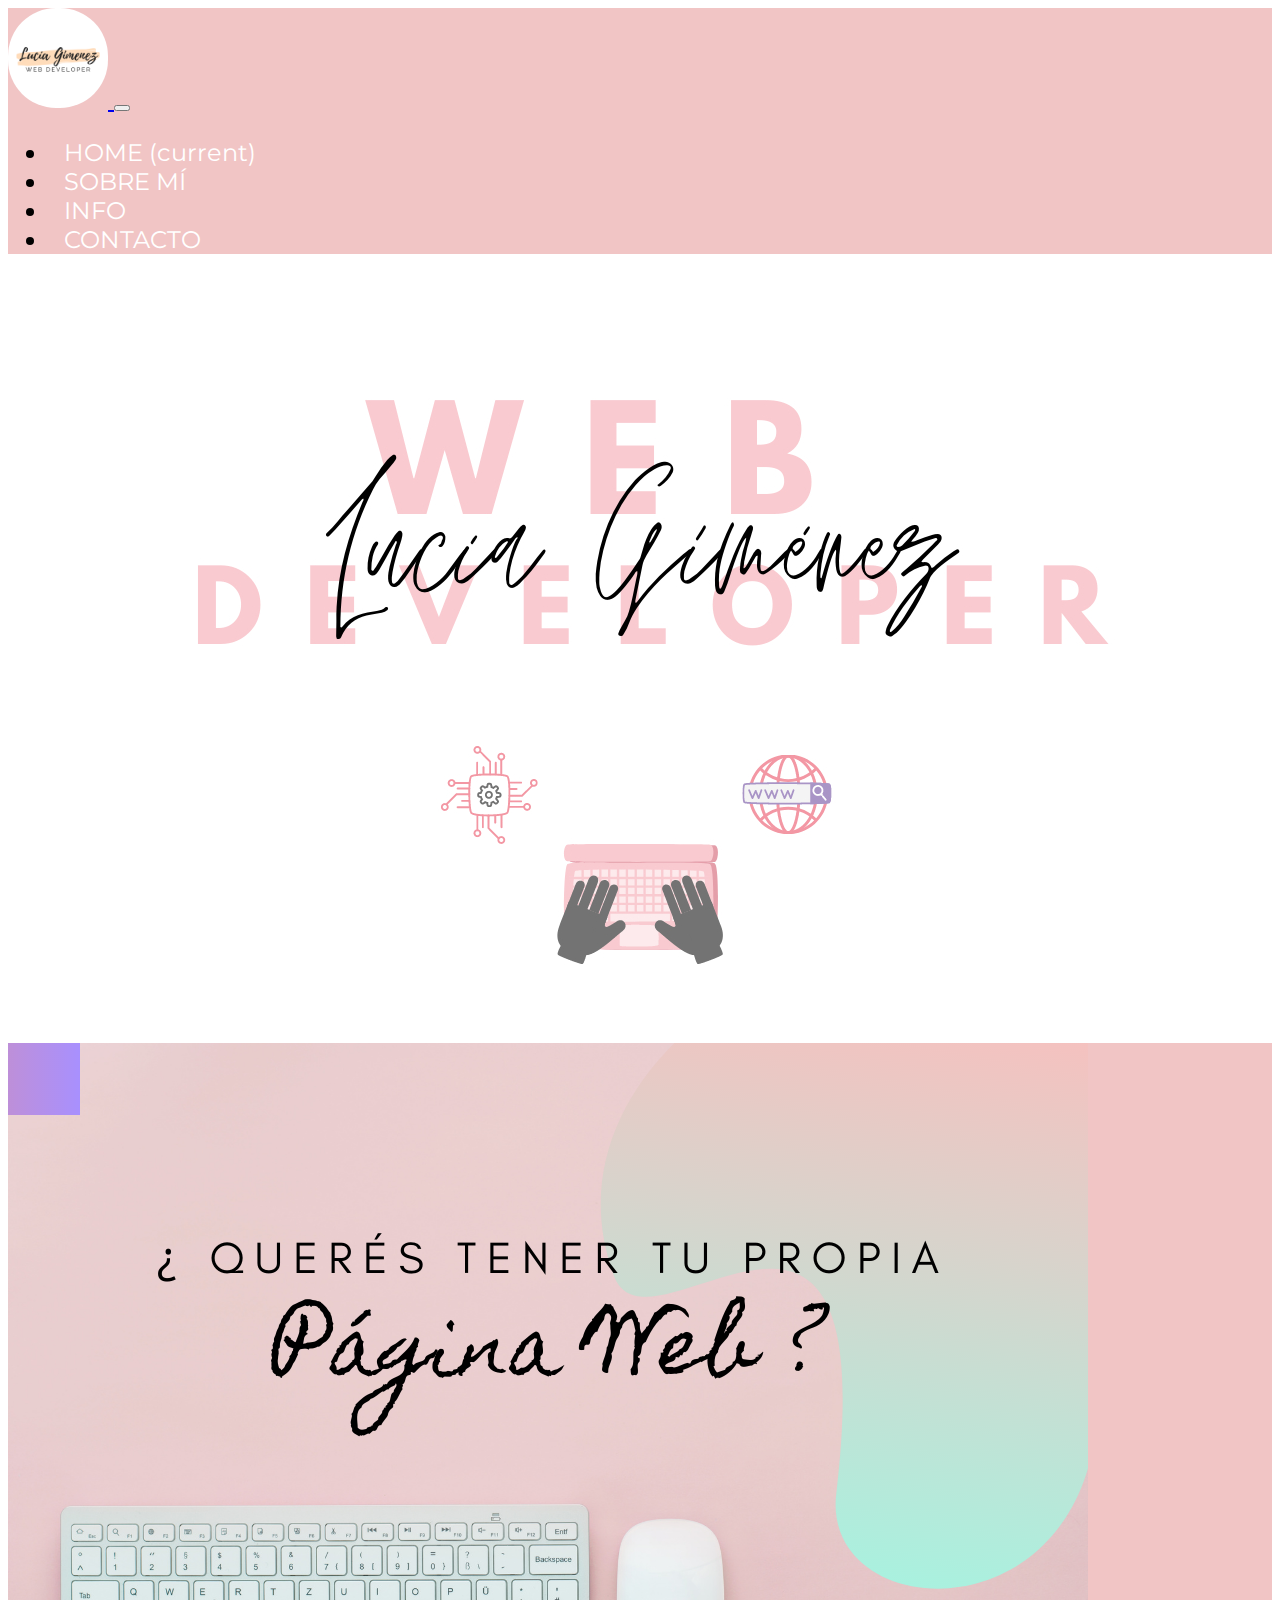
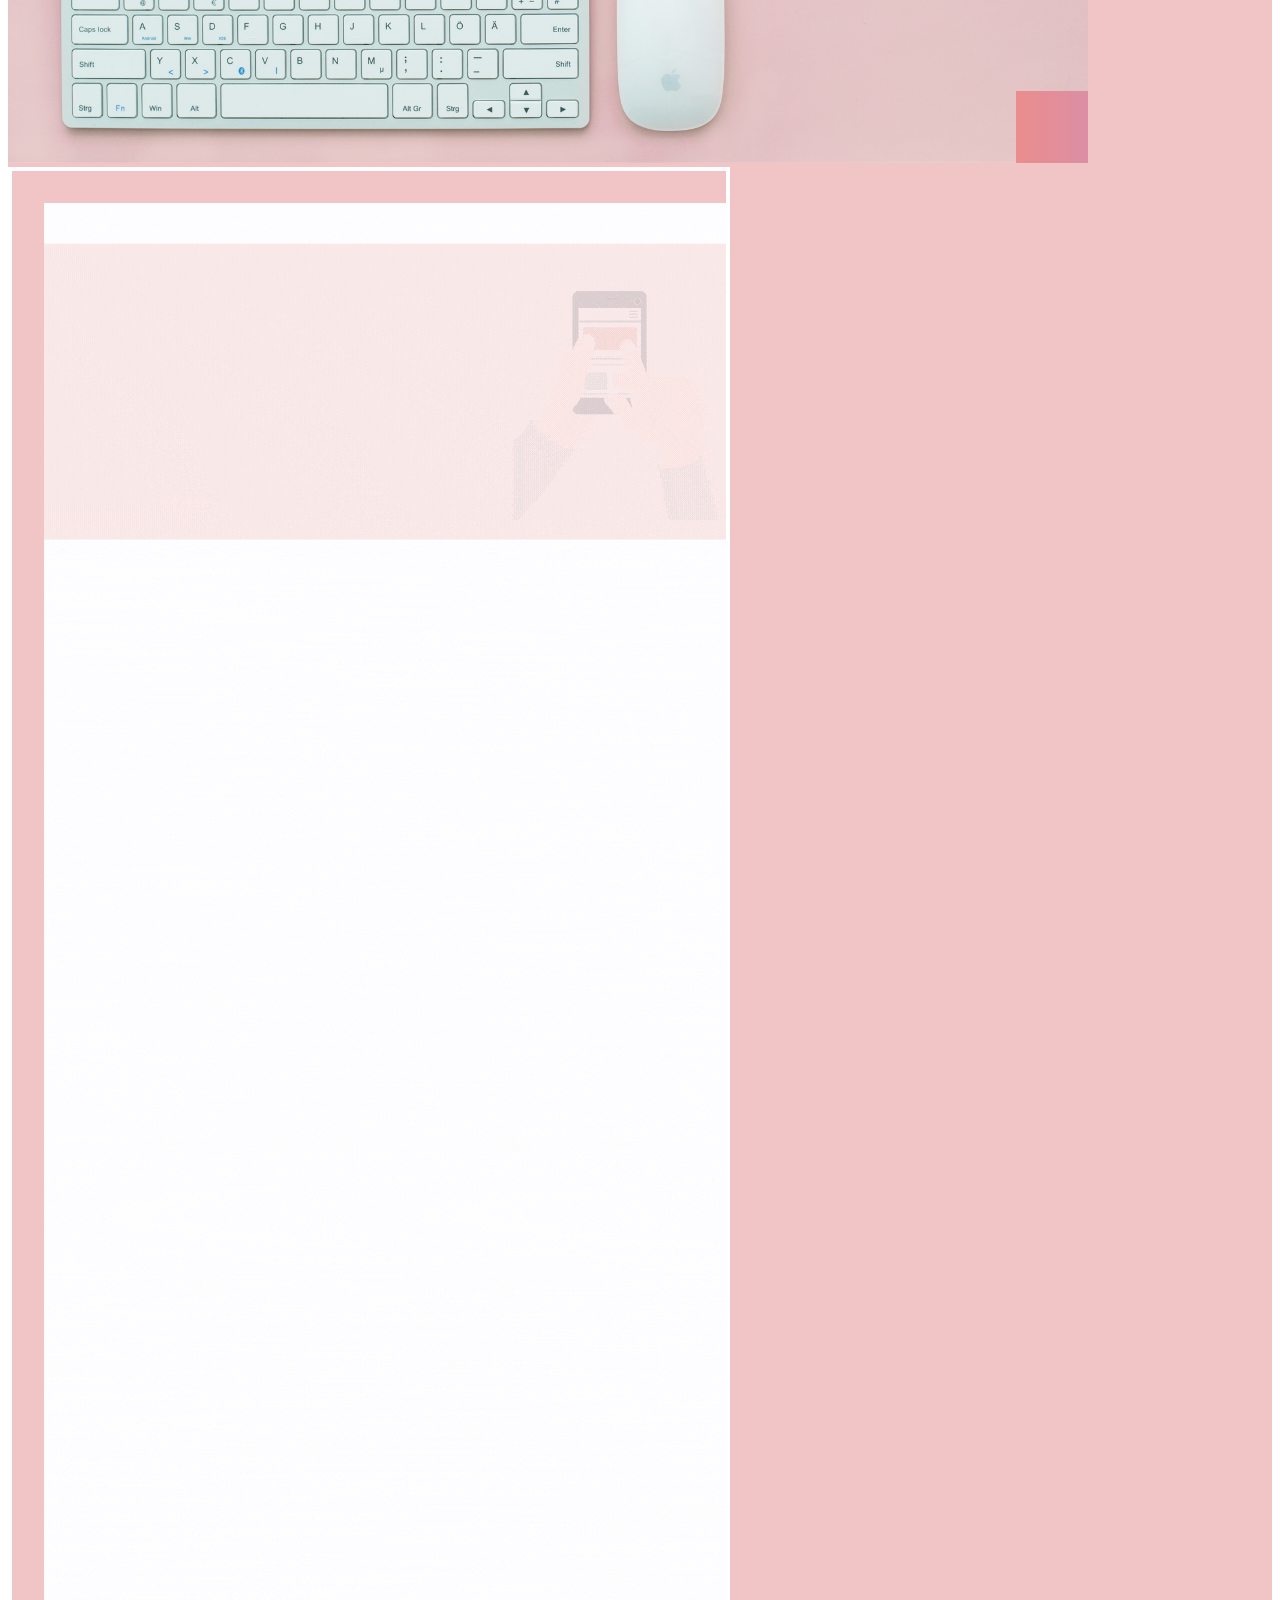
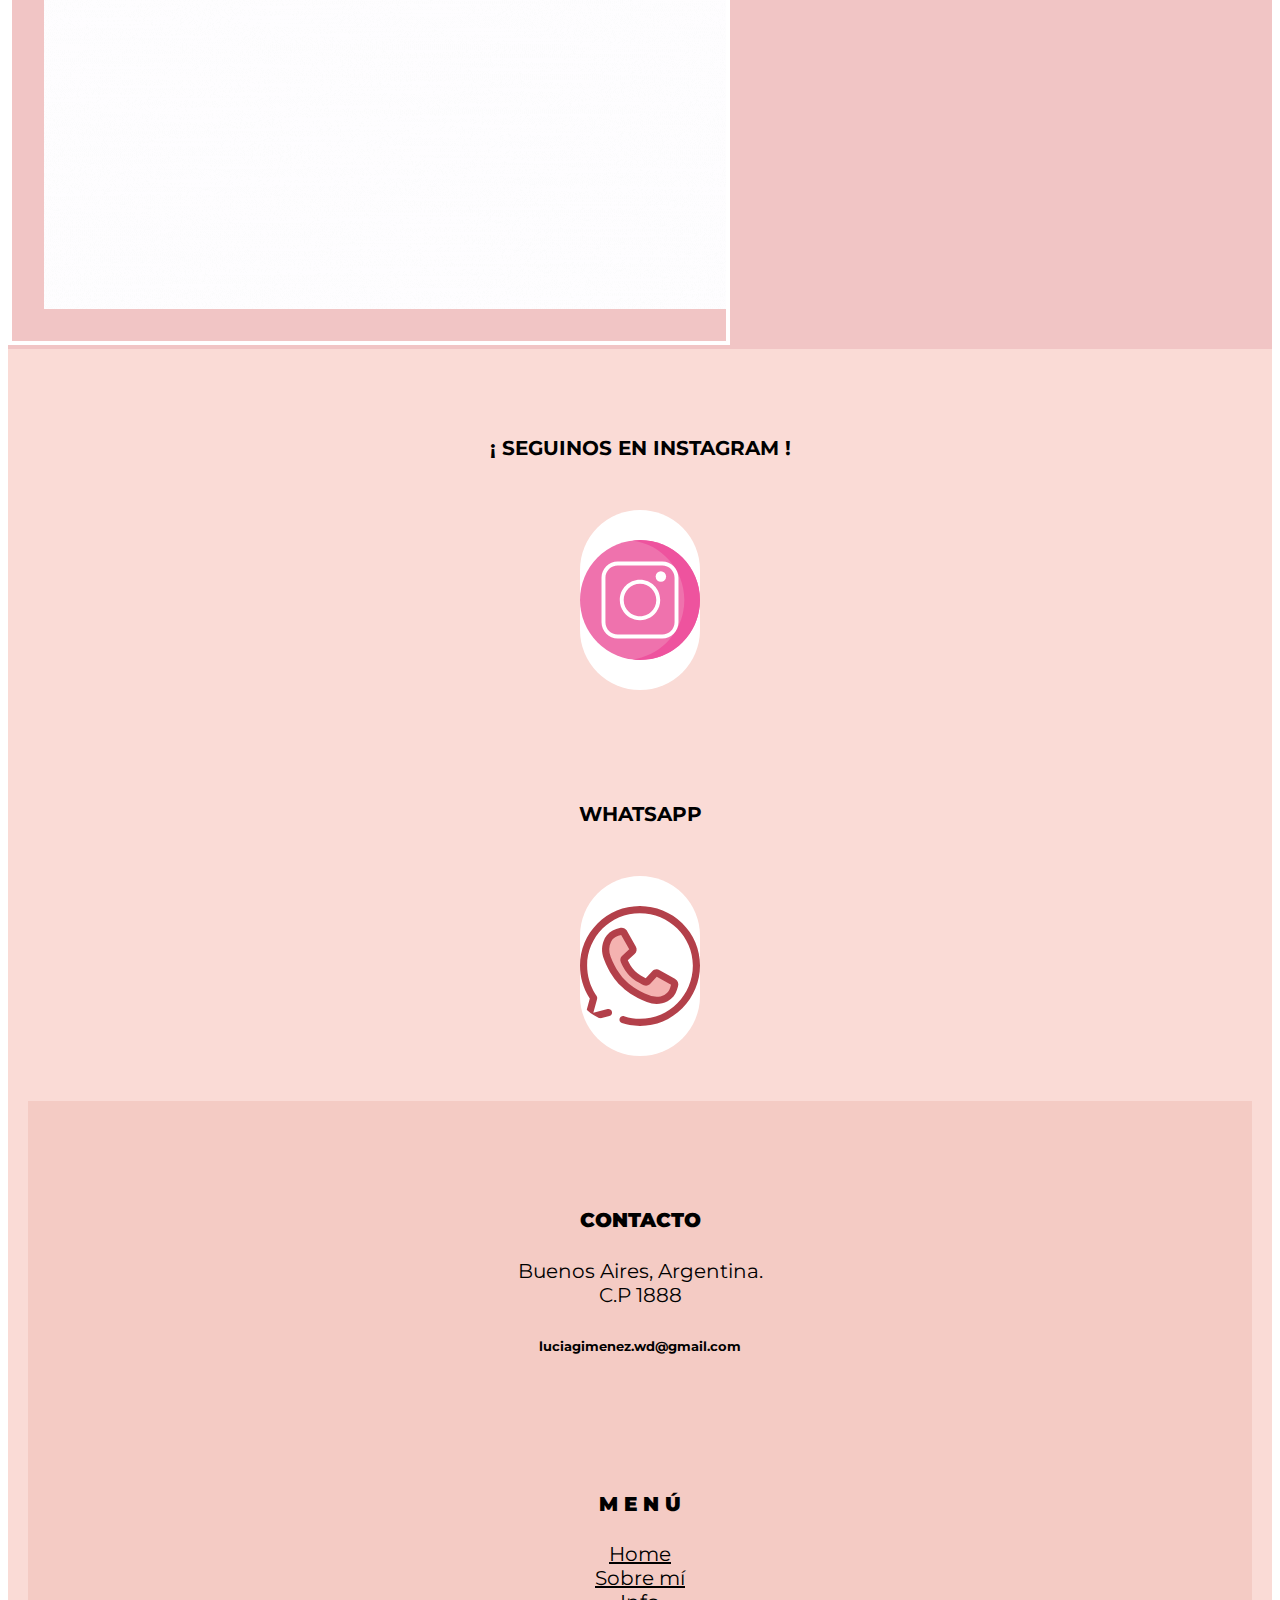
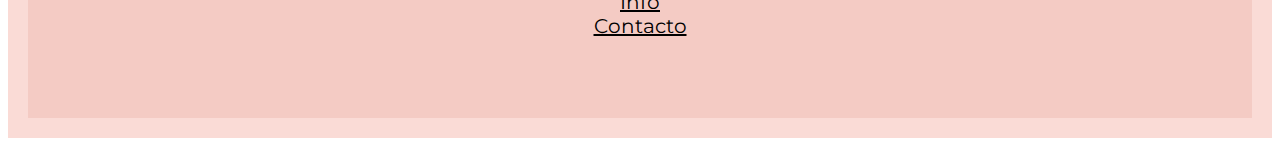
<file: index.html>
<!DOCTYPE html>
<html lang="en">
<head>
    <meta charset="UTF-8">
    <meta name="viewport" content="width=device-width, initial-scale=1.0">
    <meta name="description" content="¡Bienvenidos a mi Portfolio! En este sitio podrán conocer sobre mi persona y mi trabajo como Web Developer">
    <meta name="keywords" content="web developer, development, programming, maquetacion, Portfolio, 
    Lucia Gimenez, desarrollo web, emprendimientos, pymes, diseño pagina web, diseño sitio web, crear pagina web diseño paginas web, pagina web, proyectos, maquetacion web">
    <title>Lucía Gimenez | Desarrolladora Web </title>
    <link rel="stylesheet" href="https://cdn.jsdelivr.net/npm/bootstrap@4.5.3/dist/css/bootstrap.min.css" integrity="sha384-TX8t27EcRE3e/ihU7zmQxVncDAy5uIKz4rEkgIXeMed4M0jlfIDPvg6uqKI2xXr2" crossorigin="anonymous">
    <script src="https://cdnjs.cloudflare.com/ajax/libs/jquery/3.5.1/jquery.min.js" integrity="sha512-bLT0Qm9VnAYZDflyKcBaQ2gg0hSYNQrJ8RilYldYQ1FxQYoCLtUjuuRuZo+fjqhx/qtq/1itJ0C2ejDxltZVFg==" crossorigin="anonymous"></script>
    <script src="https://cdn.jsdelivr.net/npm/popper.js@1.16.1/dist/umd/popper.min.js" integrity="sha384-9/reFTGAW83EW2RDu2S0VKaIzap3H66lZH81PoYlFhbGU+6BZp6G7niu735Sk7lN" crossorigin="anonymous"></script>
    <script src="https://cdn.jsdelivr.net/npm/bootstrap@4.5.3/dist/js/bootstrap.min.js" integrity="sha384-w1Q4orYjBQndcko6MimVbzY0tgp4pWB4lZ7lr30WKz0vr/aWKhXdBNmNb5D92v7s" crossorigin="anonymous"></script>
    <link rel="preconnect" href="https://fonts.gstatic.com">
    <link href="https://fonts.googleapis.com/css2?family=Montserrat:wght@200&display=swap" rel="stylesheet">
    <link rel="stylesheet" href="./CSS/style.css">
</head>
<body class="body">
  <header class="row">
    <div class="col-md-12 col-sm-12">
        <nav class="navbar navbar-collapse navbar-expand-lg navbar-light bg-light ">
            <a class="navbar-brand" href="./index.html">
              <img class="navbar__img-logo" src="./img/Lucía Gimenez.png" alt="">
            </a>
            <button class="navbar-toggler" type="button" data-toggle="collapse" data-target="#navbarNavDropdown" aria-controls="navbarNavDropdown" aria-expanded="false" aria-label="Toggle navigation">
              <span class="navbar-toggler-icon"></span>
            </button>
            <div class="collapse navbar-collapse justify-content-end" id="navbarNavDropdown">
              <ul class="navbar-nav">
                <li class="nav-item active">
                  <a class="navbar__nav-link navbar__nav-item" href="./index.html">HOME <span class="sr-only">(current)</span></a>
                </li>
                <li class="">
                  <a class="navbar__nav-link navbar__nav-item" href="./html/sobremi.html">SOBRE MÍ</a>
                </li>
                <li class="">
                  <a class="navbar__nav-link navbar__nav-item" href="./html/info.html">INFO</a>
                </li>
                <li class="">
                  <a class="navbar__nav-link navbar__nav-item" href="./html/contacto.html">CONTACTO</a>
                </li> 
              </ul>
            </div>
          </nav>
    </div>
   </header>

  <span>
    <div class="span">
      <img class="span__img-bienvenida col-md-12 col-sm-6" src="./img/Lucía Giménez.jpg">
    </div>
  </span>

  <aside class="aside">
    <div class="row">
      <div class="">
        <img class="aside__img-1 col-md-8 col-sm-8" src="./img/¿Querés tener tu propia P´ágina Web_.png">
        <img class="aside__gif-1 col-md-3 col-sm-8" src="./gif/5 razones para tener página web.gif">
      </div>
    </div>
  </aside>



    <footer class="footer col-sm-12">
      <div class="row">
        <div class="col-md-6 col-sm-6 footer__estilo-cuatro footer-inicial">
            <h4 class="">¡ SEGUINOS EN INSTAGRAM !</h4>
            <br>
            <a href="https://www.instagram.com/luciagimenez.desarrolloweb/">
              <img class="footer-img" href="" src="[data-uri]" />
            </a>
        </div>
        <div class="col-md-6 col-sm-6 footer__estilo-cuatro footer-inicial">
          <h4 class="">WHATSAPP</h4>
          <br>
          <a href="">
            <img class="footer-img" src="[data-uri]" />
          </a>
        </div>
      </div>
        <div class="row footer__estilo-cuatro footer-final">
          <div class="col-md-6 col-sm-9 footer__estilo-cuatro">
            <h4 class=""><strong>CONTACTO</strong></h4>
              <p class="footer-parrafo">Buenos Aires, Argentina.
                <br>
              C.P 1888
              </p>
              <h6>luciagimenez.wd@gmail.com</h4>
            </p>
          </div>
          <div class="col-md-6 col-sm-12 footer__estilo-cuatro">
            <h4><strong> M E N Ú</strong></h4>
            <a class="menu-hover" href="./index.html">Home</a>
            <br>
            <a class="menu-hover" href="../html/sobremi.html">Sobre mí</a>
            <br>
            <a class="menu-hover" href="../html/info.html">Info</a>
            <br>
            <a class="menu-hover" href="../html/contacto.html">Contacto</a>
          </div>
        </div>
    </footer>
  </body>
</html>
</file>
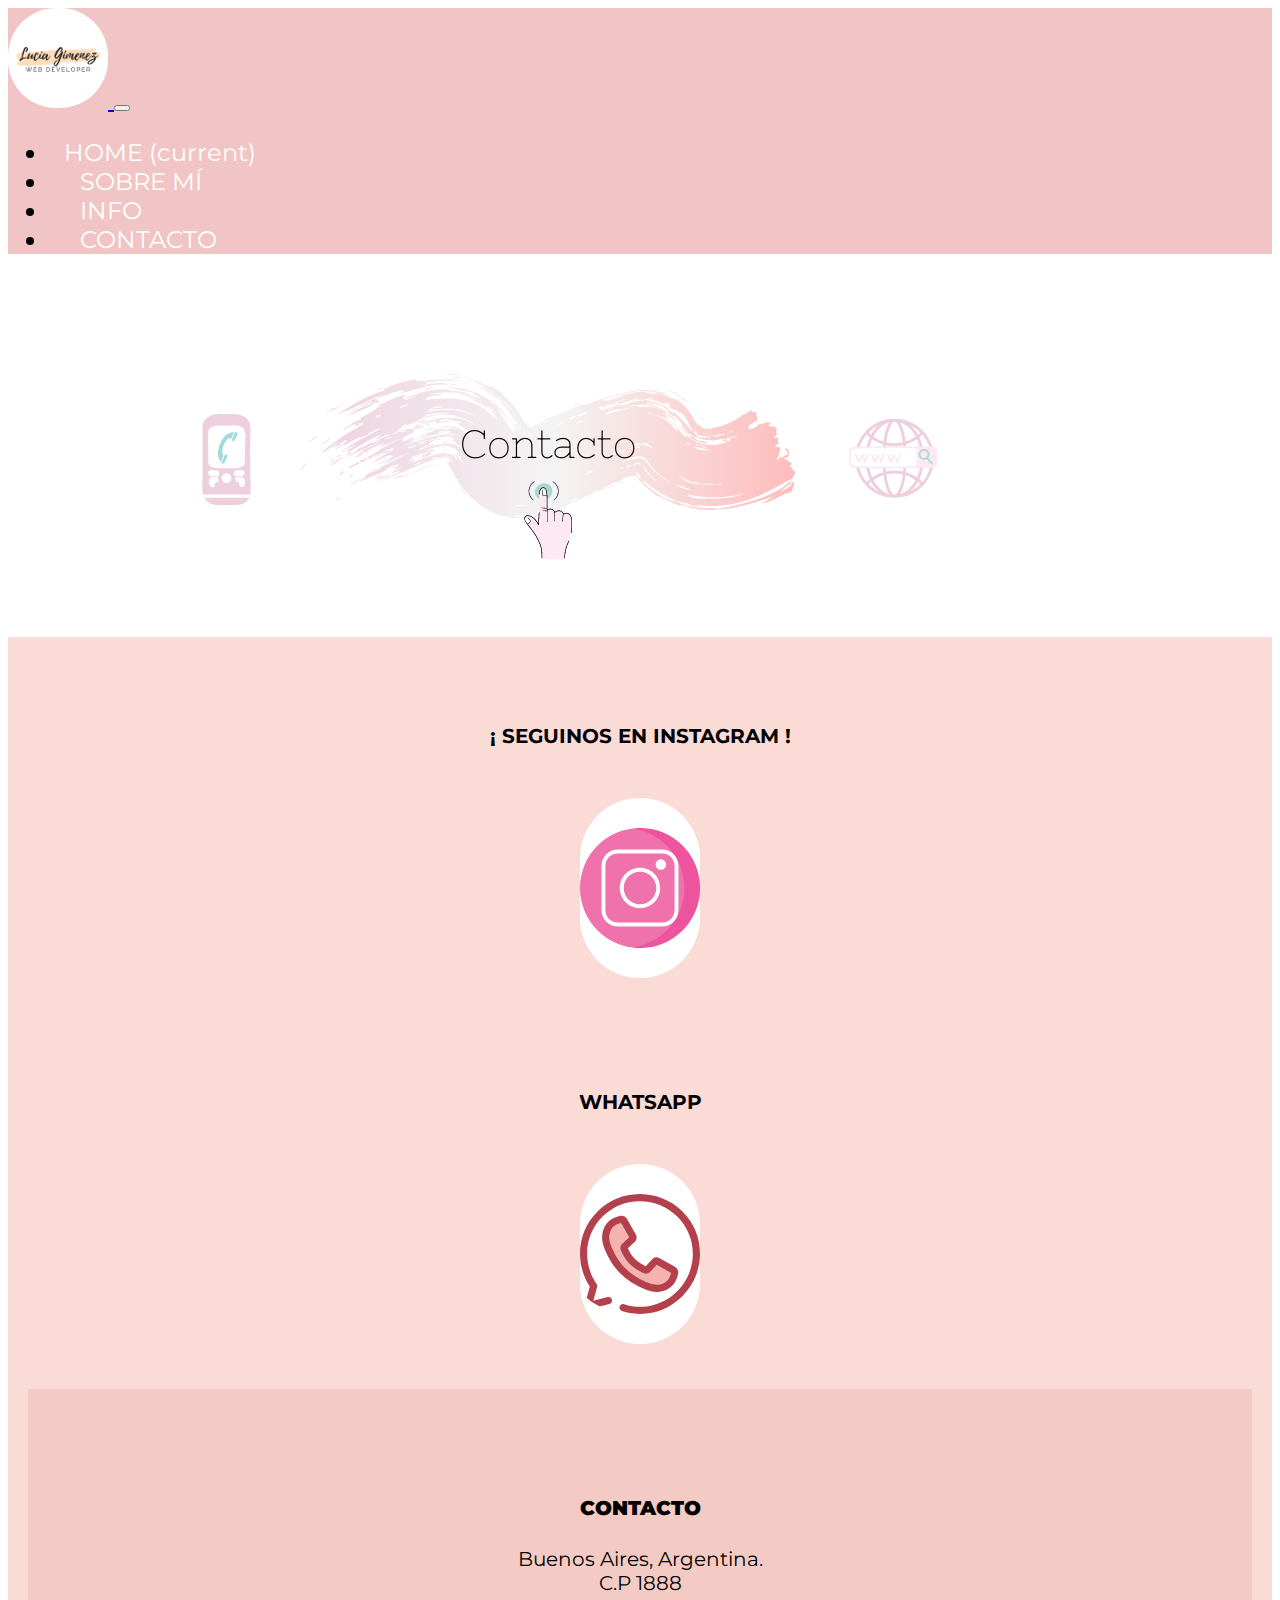
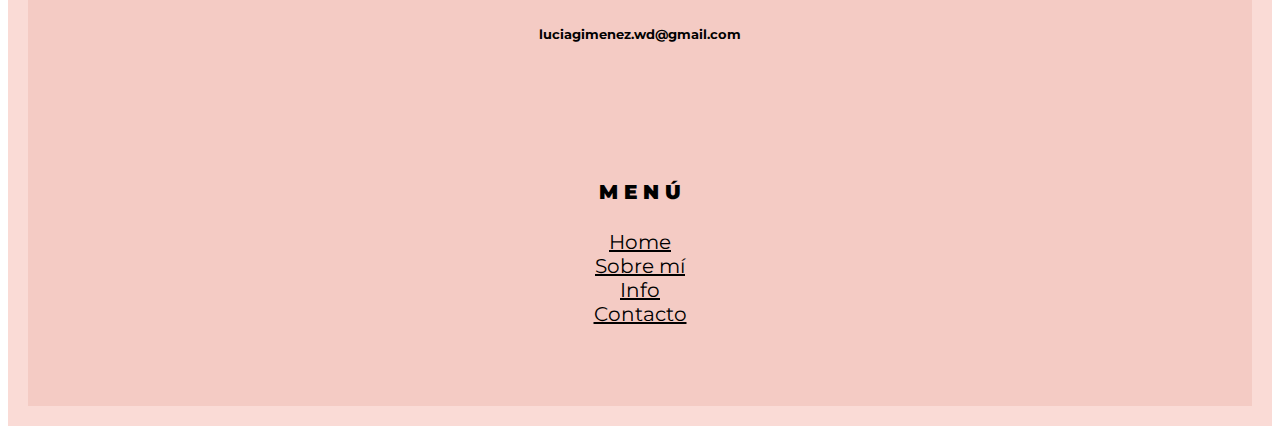
<file: html/contacto.html>
<!DOCTYPE html>
<html lang="en">
<head>
    <meta charset="UTF-8">
    <meta name="viewport" content="width=device-width, initial-scale=1.0">
    <meta name="description" content="¡Bienvenidos a mi Portfolio! En este sitio podrán conocer sobre mi persona y mi trabajo como Web Developer">
    <meta name="keywords" content="web developer, development, programming, maquetacion, Portfolio, 
    Lucia Gimenez, desarrollo web, emprendimientos, pymes, diseño pagina web, diseño sitio web, crear pagina web diseño paginas web, pagina web, proyectos, maquetacion web">
    <title>Lucía Gimenez | Desarrolladora Web </title>
    <link rel="stylesheet" href="https://cdn.jsdelivr.net/npm/bootstrap@4.5.3/dist/css/bootstrap.min.css" integrity="sha384-TX8t27EcRE3e/ihU7zmQxVncDAy5uIKz4rEkgIXeMed4M0jlfIDPvg6uqKI2xXr2" crossorigin="anonymous">
    <script src="https://cdnjs.cloudflare.com/ajax/libs/jquery/3.5.1/jquery.min.js" integrity="sha512-bLT0Qm9VnAYZDflyKcBaQ2gg0hSYNQrJ8RilYldYQ1FxQYoCLtUjuuRuZo+fjqhx/qtq/1itJ0C2ejDxltZVFg==" crossorigin="anonymous"></script>
    <script src="https://cdn.jsdelivr.net/npm/popper.js@1.16.1/dist/umd/popper.min.js" integrity="sha384-9/reFTGAW83EW2RDu2S0VKaIzap3H66lZH81PoYlFhbGU+6BZp6G7niu735Sk7lN" crossorigin="anonymous"></script>
    <script src="https://cdn.jsdelivr.net/npm/bootstrap@4.5.3/dist/js/bootstrap.min.js" integrity="sha384-w1Q4orYjBQndcko6MimVbzY0tgp4pWB4lZ7lr30WKz0vr/aWKhXdBNmNb5D92v7s" crossorigin="anonymous"></script>
    <link rel="preconnect" href="https://fonts.gstatic.com">
    <link href="https://fonts.googleapis.com/css2?family=Montserrat:wght@200&display=swap" rel="stylesheet">
    <link rel="stylesheet" href="../CSS/style.css">
</head>
<body>
    <header class="row">
        <div class="col-md-12 col-sm-12">
            <nav class="navbar navbar-collapse navbar-expand-lg navbar-light bg-light ">
                <a class="navbar-brand" href="../index.html">
                  <img class="navbar__img-logo" src="../img/Lucía Gimenez.png" alt="">
                </a>
                <button class="navbar-toggler" type="button" data-toggle="collapse" data-target="#navbarNavDropdown" aria-controls="navbarNavDropdown" aria-expanded="false" aria-label="Toggle navigation">
                  <span class="navbar-toggler-icon"></span>
                </button>
                <div class="collapse navbar-collapse justify-content-end" id="navbarNavDropdown">
                  <ul class="navbar-nav">
                    <li class="nav-item active">
                      <a class="navbar__nav-link navbar__nav-item" href="../index.html">HOME <span class="sr-only">(current)</span></a>
                    </li>
                    <li class="navbar__nav-item">
                      <a class="navbar__nav-link" href="../html/sobremi.html">SOBRE MÍ</a>
                    </li>
                    <li class="navbar__nav-item">
                      <a class="navbar__nav-link" href="../html/info.html">INFO</a>
                    </li>
                    <li class="navbar__nav-item">
                      <a class="navbar__nav-link" href="../html/contacto.html">CONTACTO</a>
                    </li> 
                  </ul>
                </div>
              </nav>
        </div>
       </header>  

       <section>
        <div class="row">
          <div class="section__img-bienvenida">
            <img class="col-md-12 col-sm-10" src="../img/contacto.png">
          </div>
        </div>
      </section>







    <footer class="footer col-sm-12">
        <div class="row">
          <div class="col-md-6 col-sm-6 footer__estilo-cuatro footer-inicial">
              <h4 class="">¡ SEGUINOS EN INSTAGRAM !</h4>
              <br>
              <a href="https://www.instagram.com/luciagimenez.desarrolladoraweb/">
                <img class="footer-img" href="" src="[data-uri]" />
              </a>
          </div>
          <div class="col-md-6 col-sm-6 footer__estilo-cuatro footer-inicial">
            <h4 class="">WHATSAPP</h4>
            <br>
            <a href="https://wa.link/nja70h">
              <img class="footer-img" src="[data-uri]" />
            </a>
          </div>
        </div>
          <div class="row footer__estilo-cuatro footer-final">
            <div class="col-md-6 col-sm-6 footer__estilo-cuatro">
              <h4 class=""><strong>CONTACTO</strong></h4>
                <p class="footer-parrafo">Buenos Aires, Argentina.
                  <br>
                C.P 1888
                </p>
                <h6>luciagimenez.wd@gmail.com</h4>
              </p>
            </div>
            <div class="col-md-6 col-sm-12 footer__estilo-cuatro">
              <h4><strong> M E N Ú</strong></h4>
              <a class="menu-hover" href="../index.html">Home</a>
              <br>
              <a class="menu-hover" href="./html/sobremi.html">Sobre mí</a>
              <br>
              <a class="menu-hover" href="./html/info.html">Info</a>
              <br>
              <a class="menu-hover" href="./html/contacto.html">Contacto</a>
            </div>
          </div>
      </footer>
</body>
</html>
</file>
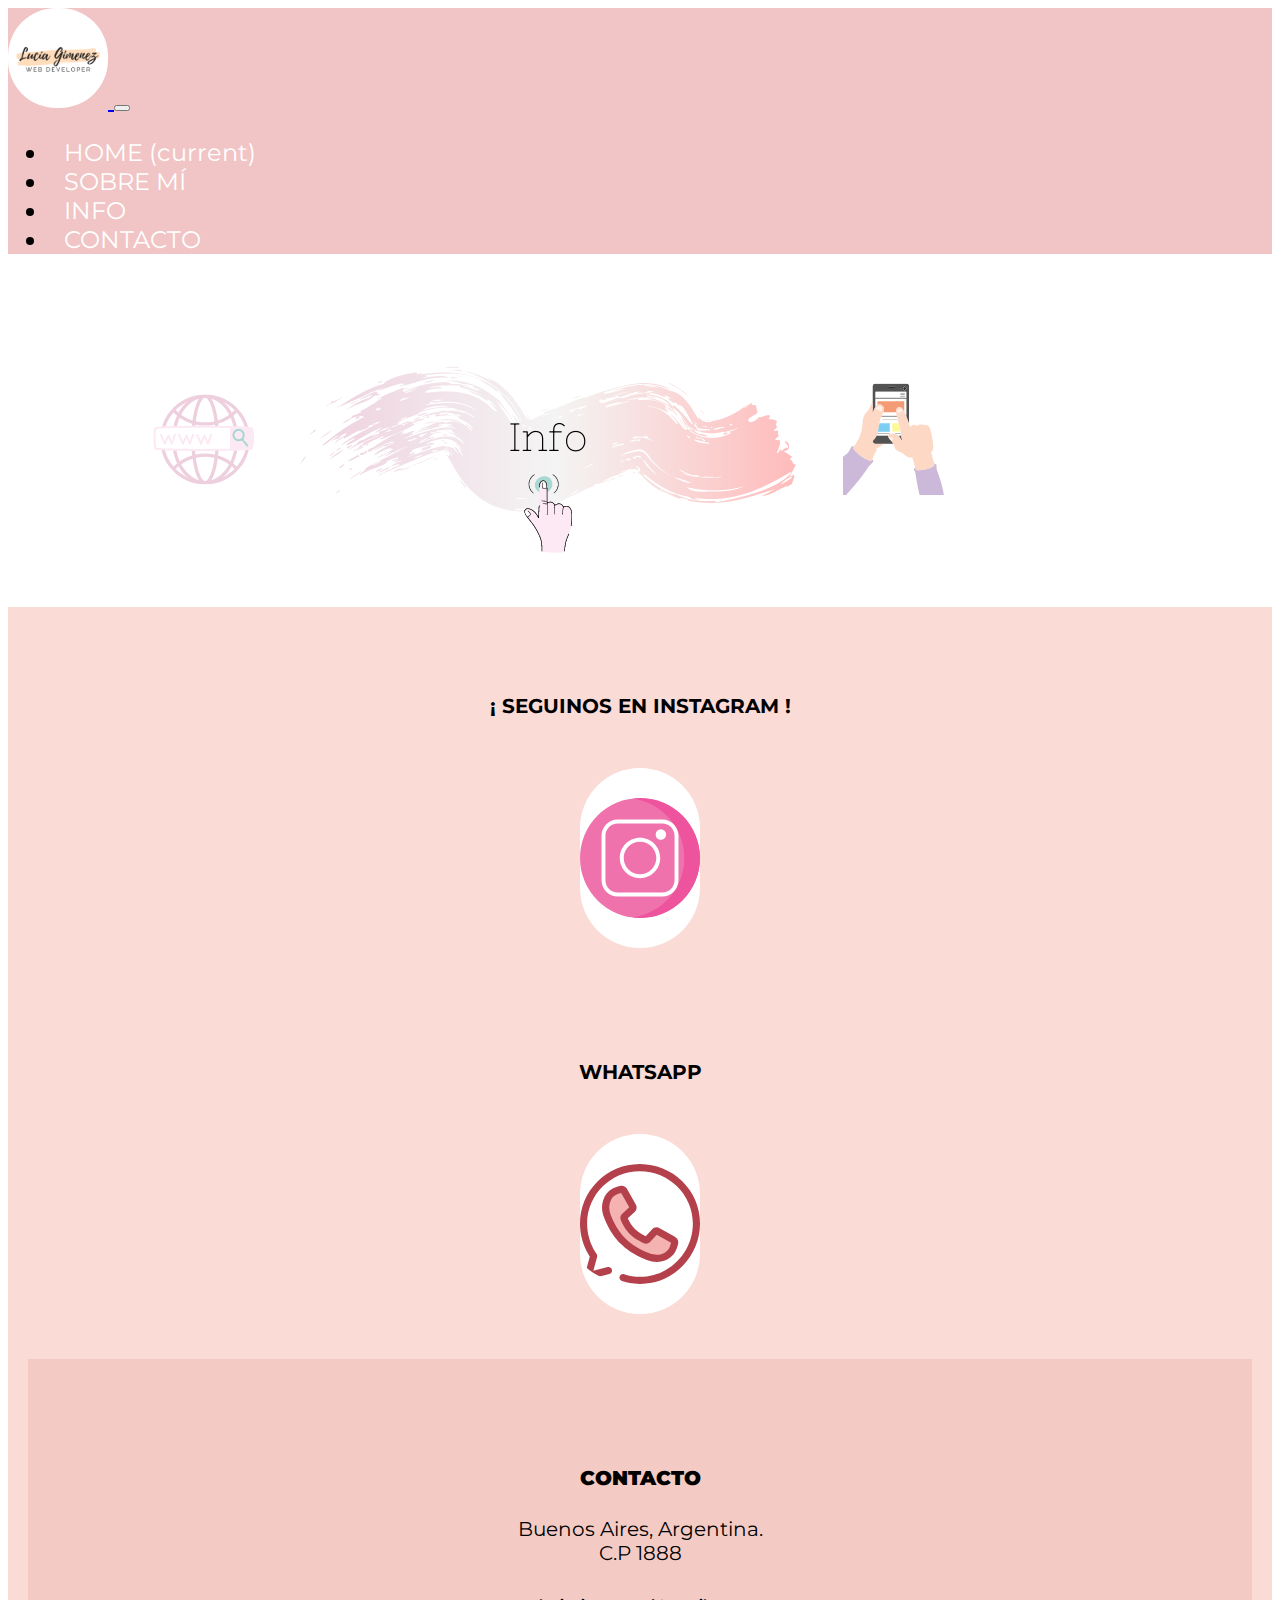
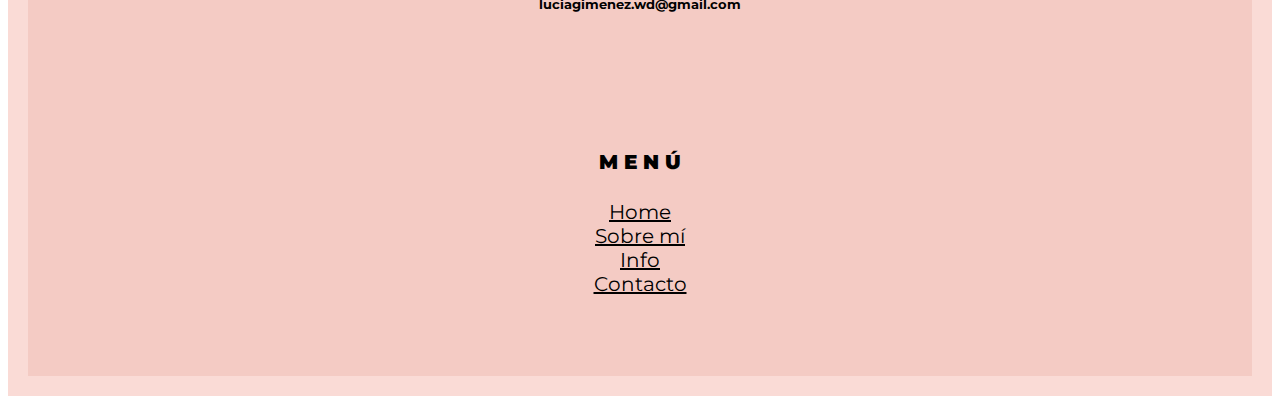
<file: html/info.html>
<!DOCTYPE html>
<html lang="en">
<head>
    <meta charset="UTF-8">
    <meta name="viewport" content="width=device-width, initial-scale=1.0">
    <meta name="description" content="¡Bienvenidos a mi Portfolio! En este sitio podrán conocer sobre mi persona y mi trabajo como Web Developer">
    <meta name="keywords" content="web developer, development, programming, maquetacion, Portfolio, 
    Lucia Gimenez, desarrollo web, emprendimientos, pymes, diseño pagina web, diseño sitio web, crear pagina web diseño paginas web, pagina web, proyectos, maquetacion web">
    <title>Lucía Gimenez | Desarrolladora Web </title>
    <link rel="stylesheet" href="https://cdn.jsdelivr.net/npm/bootstrap@4.5.3/dist/css/bootstrap.min.css" integrity="sha384-TX8t27EcRE3e/ihU7zmQxVncDAy5uIKz4rEkgIXeMed4M0jlfIDPvg6uqKI2xXr2" crossorigin="anonymous">
    <script src="https://cdnjs.cloudflare.com/ajax/libs/jquery/3.5.1/jquery.min.js" integrity="sha512-bLT0Qm9VnAYZDflyKcBaQ2gg0hSYNQrJ8RilYldYQ1FxQYoCLtUjuuRuZo+fjqhx/qtq/1itJ0C2ejDxltZVFg==" crossorigin="anonymous"></script>
    <script src="https://cdn.jsdelivr.net/npm/popper.js@1.16.1/dist/umd/popper.min.js" integrity="sha384-9/reFTGAW83EW2RDu2S0VKaIzap3H66lZH81PoYlFhbGU+6BZp6G7niu735Sk7lN" crossorigin="anonymous"></script>
    <script src="https://cdn.jsdelivr.net/npm/bootstrap@4.5.3/dist/js/bootstrap.min.js" integrity="sha384-w1Q4orYjBQndcko6MimVbzY0tgp4pWB4lZ7lr30WKz0vr/aWKhXdBNmNb5D92v7s" crossorigin="anonymous"></script>
    <link rel="preconnect" href="https://fonts.gstatic.com">
    <link href="https://fonts.googleapis.com/css2?family=Montserrat:wght@200&display=swap" rel="stylesheet">
    <link rel="stylesheet" href="../CSS/style.css">
</head>
<body>
    <header class="row">
        <div class="col-md-12 col-sm-12">
            <nav class="navbar navbar-collapse navbar-expand-lg navbar-light bg-light ">
                <a class="navbar-brand" href="../index.html">
                  <img class="navbar__img-logo" src="../img/Lucía Gimenez.png" alt="">
                </a>
                <button class="navbar-toggler" type="button" data-toggle="collapse" data-target="#navbarNavDropdown" aria-controls="navbarNavDropdown" aria-expanded="false" aria-label="Toggle navigation">
                  <span class="navbar-toggler-icon"></span>
                </button>
                <div class="collapse navbar-collapse justify-content-end" id="navbarNavDropdown">
                  <ul class="navbar-nav">
                    <li class="nav-item active">
                      <a class="navbar__nav-link navbar__nav-item" href="../index.html">HOME <span class="sr-only">(current)</span></a>
                    </li>
                    <li class="">
                      <a class="navbar__nav-link navbar__nav-item" href="../html/sobremi.html">SOBRE MÍ</a>
                    </li>
                    <li class="">
                      <a class="navbar__nav-link navbar__nav-item" href="../html/info.html">INFO</a>
                    </li>
                    <li class="">
                      <a class="navbar__nav-link navbar__nav-item" href="../html/contacto.html">CONTACTO</a>
                    </li> 
                  </ul>
                </div>
              </nav>
        </div>
       </header>



    <section>
        <div class="row">
            <div class="section__img-bienvenida">
                <img class="col-md-12 col-sm-8 " src="../img/info.png">
            </div>
        </div>
    </section>



    <footer class="footer col-sm-12">
        <div class="row">
          <div class="col-md-6 col-sm-6 footer__estilo-cuatro footer-inicial">
              <h4 class="">¡ SEGUINOS EN INSTAGRAM !</h4>
              <br>
              <a href="https://www.instagram.com/luciagimenez.desarrolladoraweb/">
                <img class="footer-img" href="" src="[data-uri]" />
              </a>
          </div>
          <div class="col-md-6 col-sm-6 footer__estilo-cuatro footer-inicial">
            <h4 class="">WHATSAPP</h4>
            <br>
            <a href="https://wa.link/nja70h">
              <img class="footer-img" src="[data-uri]" />
            </a>
          </div>
        </div>
          <div class="row footer__estilo-cuatro footer-final">
            <div class="col-md-6 col-sm-6 footer__estilo-cuatro">
              <h4 class=""><strong>CONTACTO</strong></h4>
                <p class="footer-parrafo">Buenos Aires, Argentina.
                  <br>
                C.P 1888
                </p>
                <h6>luciagimenez.wd@gmail.com</h4>
              </p>
            </div>
            <div class="col-md-6 col-sm-12 footer__estilo-cuatro">
              <h4><strong> M E N Ú</strong></h4>
              <a class="menu-hover" href="../index.html">Home</a>
              <br>
              <a class="menu-hover" href="./html/sobremi.html">Sobre mí</a>
              <br>
              <a class="menu-hover" href="./html/info.html">Info</a>
              <br>
              <a class="menu-hover" href="./html/contacto.html">Contacto</a>
            </div>
          </div>
      </footer>
</body>
</html>
</file>
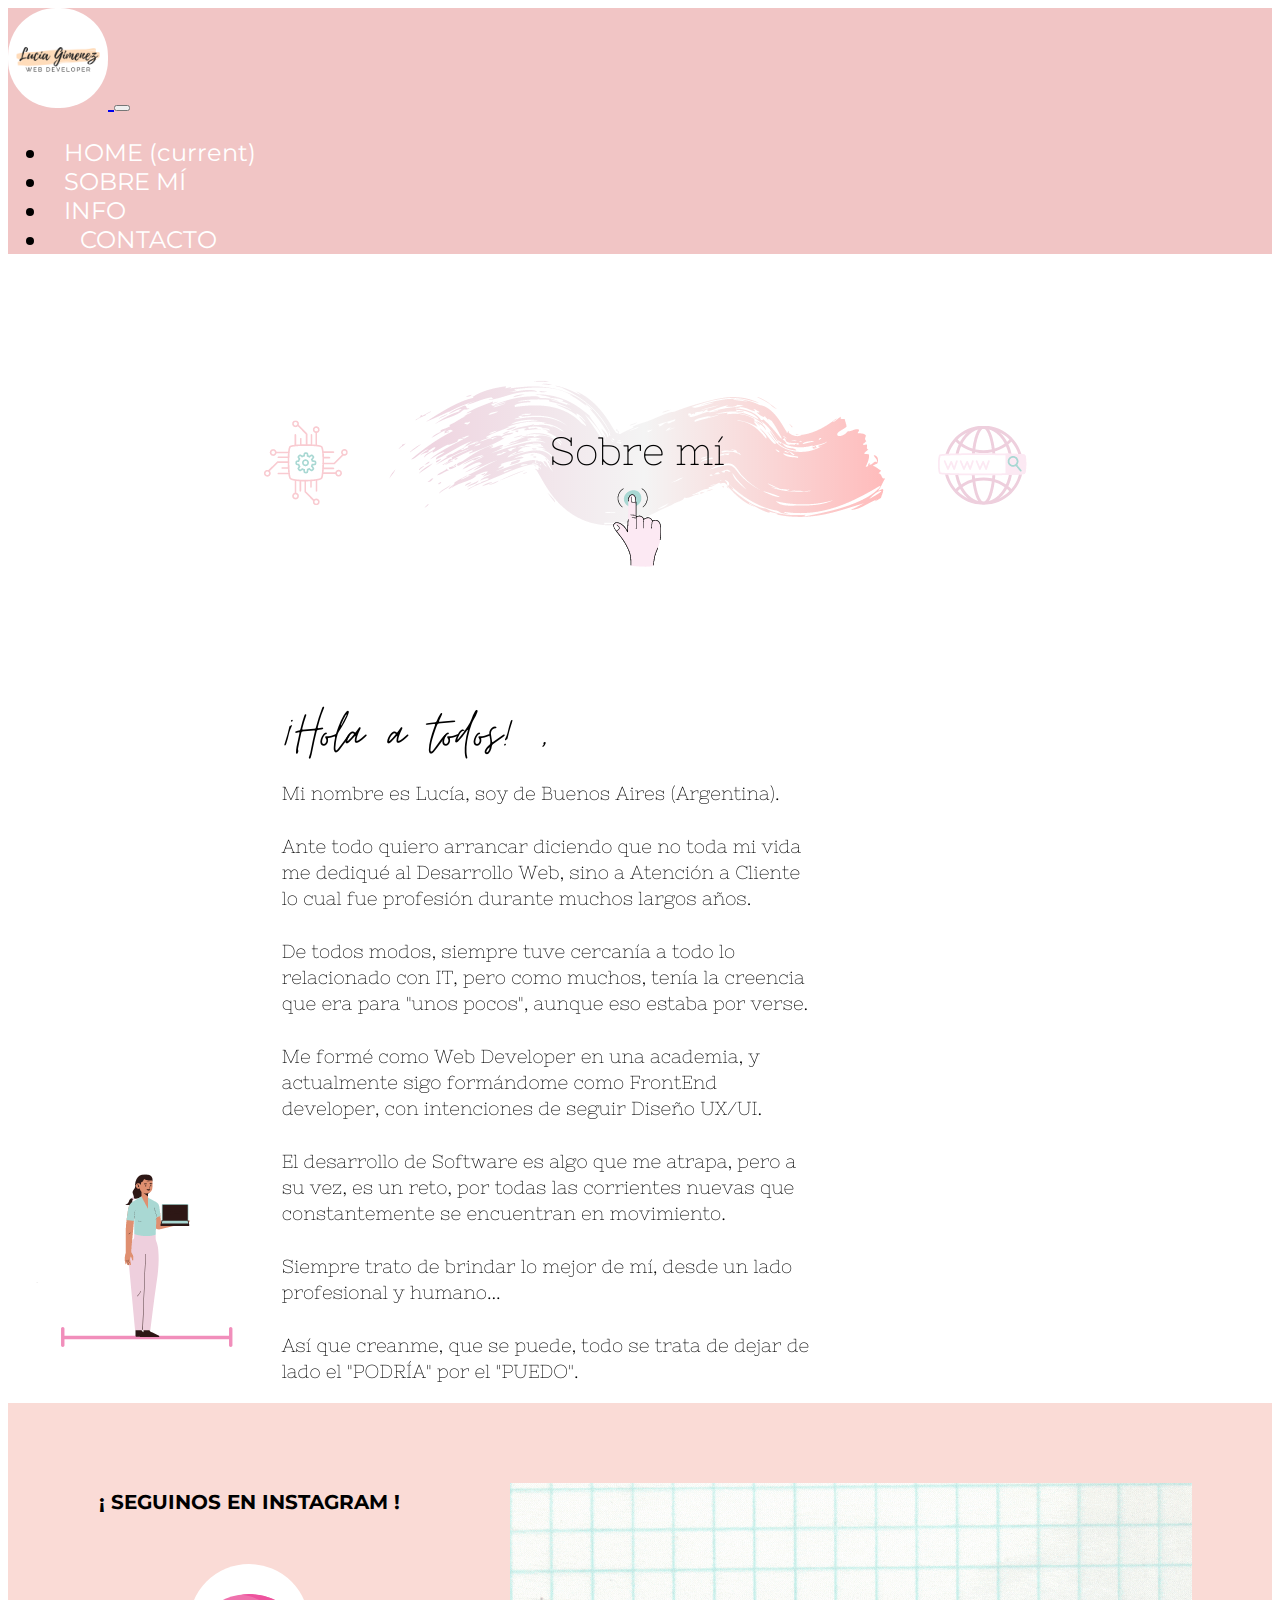
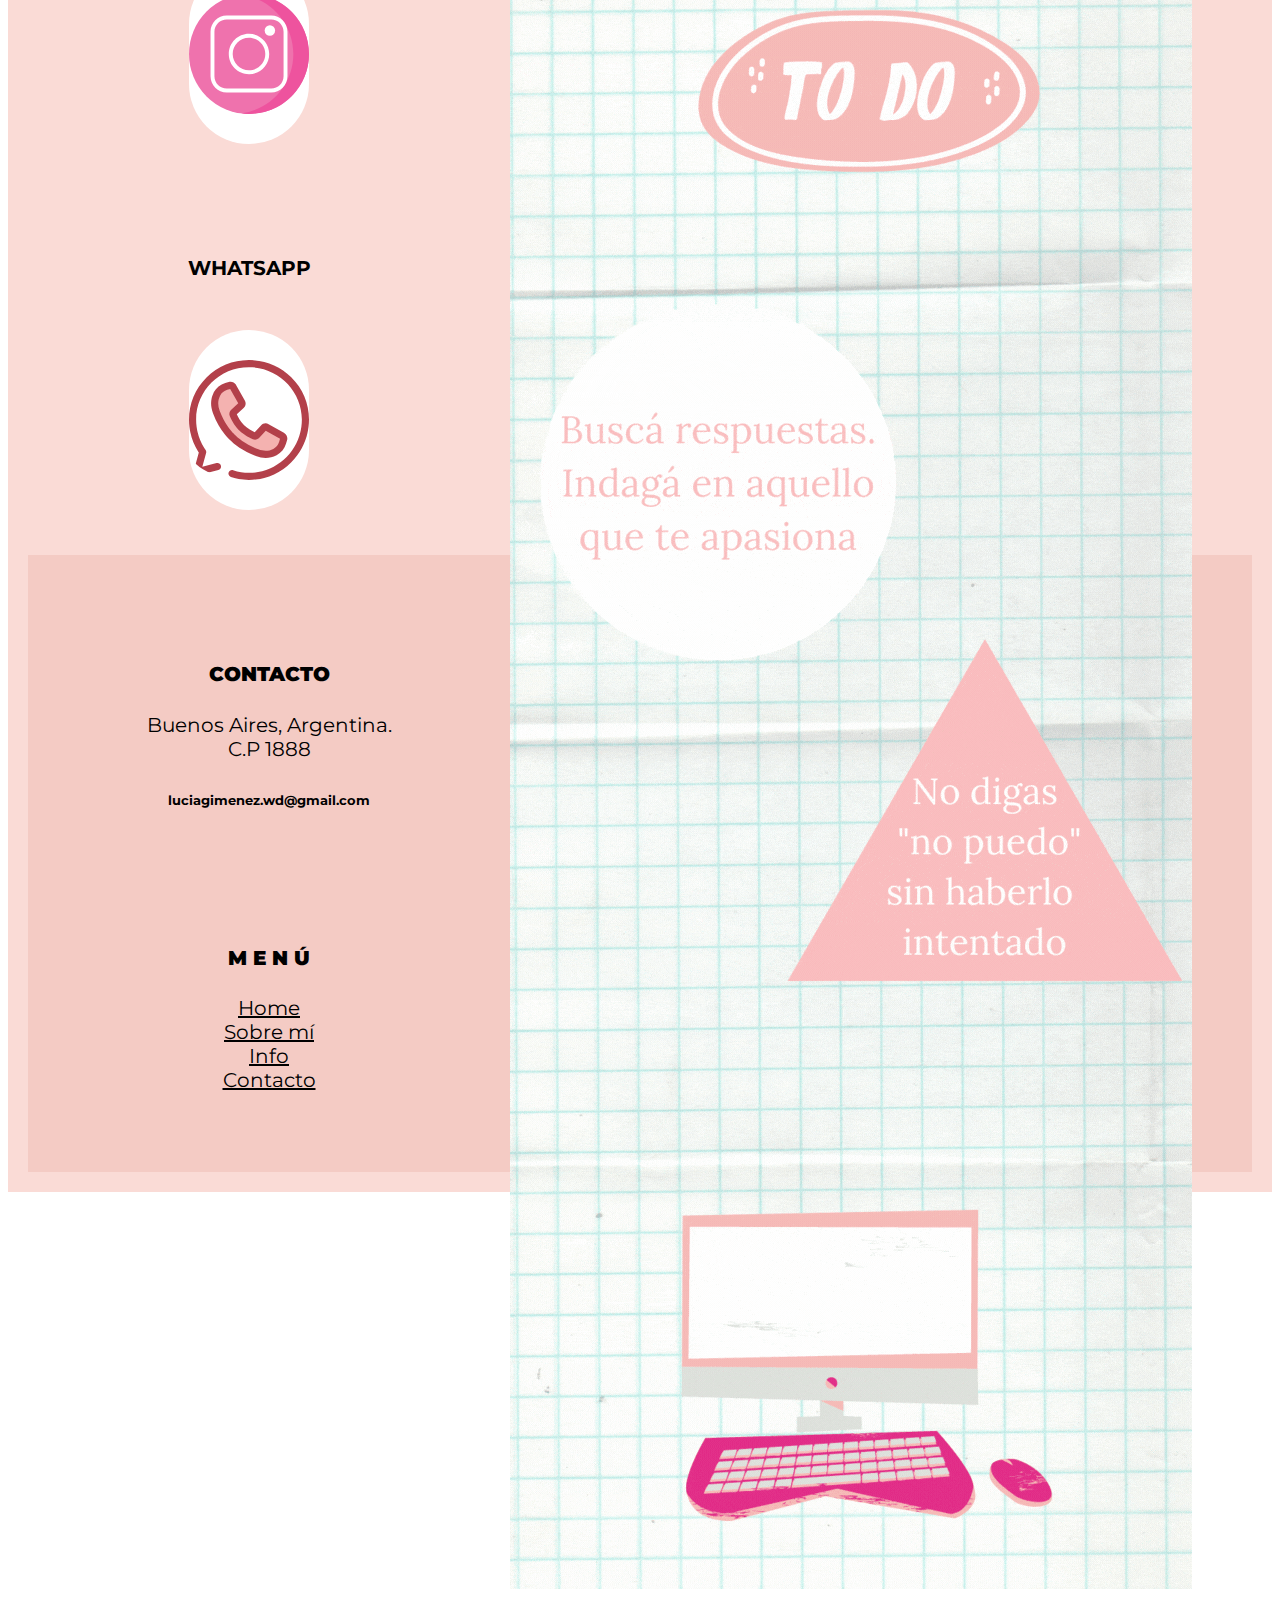
<file: html/sobremi.html>
<!DOCTYPE html>
<html lang="en">
<head>
    <meta charset="UTF-8">
    <meta name="viewport" content="width=device-width, initial-scale=1.0">
    <meta name="description" content="¡Bienvenidos a mi Portfolio! En este sitio podrán conocer sobre mi persona y mi trabajo como Web Developer">
    <meta name="keywords" content="web developer, development, programming, maquetacion, Portfolio, 
    Lucia Gimenez, desarrollo web, emprendimientos, pymes, diseño pagina web, diseño sitio web, crear pagina web diseño paginas web, pagina web, proyectos, maquetacion web">
    <title>Lucía Gimenez | Desarrolladora Web </title>
    <link rel="stylesheet" href="https://cdn.jsdelivr.net/npm/bootstrap@4.5.3/dist/css/bootstrap.min.css" integrity="sha384-TX8t27EcRE3e/ihU7zmQxVncDAy5uIKz4rEkgIXeMed4M0jlfIDPvg6uqKI2xXr2" crossorigin="anonymous">
    <script src="https://cdnjs.cloudflare.com/ajax/libs/jquery/3.5.1/jquery.min.js" integrity="sha512-bLT0Qm9VnAYZDflyKcBaQ2gg0hSYNQrJ8RilYldYQ1FxQYoCLtUjuuRuZo+fjqhx/qtq/1itJ0C2ejDxltZVFg==" crossorigin="anonymous"></script>
    <script src="https://cdn.jsdelivr.net/npm/popper.js@1.16.1/dist/umd/popper.min.js" integrity="sha384-9/reFTGAW83EW2RDu2S0VKaIzap3H66lZH81PoYlFhbGU+6BZp6G7niu735Sk7lN" crossorigin="anonymous"></script>
    <script src="https://cdn.jsdelivr.net/npm/bootstrap@4.5.3/dist/js/bootstrap.min.js" integrity="sha384-w1Q4orYjBQndcko6MimVbzY0tgp4pWB4lZ7lr30WKz0vr/aWKhXdBNmNb5D92v7s" crossorigin="anonymous"></script>
    <link rel="preconnect" href="https://fonts.gstatic.com">
    <link href="https://fonts.googleapis.com/css2?family=Montserrat:wght@200&display=swap" rel="stylesheet">
    <link rel="stylesheet" href="../CSS/style.css">
</head>
<body>
    <header class="row">
        <div class="col-md-12 col-sm-12">
            <nav class="navbar navbar-collapse navbar-expand-lg navbar-light bg-light ">
                <a class="navbar-brand" href="../index.html">
                  <img class="navbar__img-logo" src="../img/Lucía Gimenez.png" alt="">
                </a>
                <button class="navbar-toggler" type="button" data-toggle="collapse" data-target="#navbarNavDropdown" aria-controls="navbarNavDropdown" aria-expanded="false" aria-label="Toggle navigation">
                  <span class="navbar-toggler-icon"></span>
                </button>
                <div class="collapse navbar-collapse justify-content-end" id="navbarNavDropdown">
                  <ul class="navbar-nav">
                    <li class="nav-item active">
                      <a class="navbar__nav-link navbar__nav-item" href="../index.html">HOME <span class="sr-only">(current)</span></a>
                    </li>
                    <li class="">
                      <a class="navbar__nav-link navbar__nav-item" href="../html/sobremi.html">SOBRE MÍ</a>
                    </li>
                    <li class="">
                      <a class="navbar__nav-link navbar__nav-item" href="../html/info.html">INFO</a>
                    </li>
                    <li class="navbar__nav-item">
                      <a class="navbar__nav-link navbar__nav-item" href="../html/contacto.html">CONTACTO</a>
                    </li> 
                  </ul>
                </div>
              </nav>
        </div>
       </header>

  <section>
    <div class="">
      <img class="col-md-8 col-sm-10 section__img-presentacion" src="../img/sobremi.png">
    </div>
  </section>

  <article>
    <div class="row">
      <div class="">
        <img class="article__img-1 col-md-6 col-sm-6" src="../img/sobremipresentacion.png">
        <img class="article__gif-1 col-md-3 col-sm-6" src="../gif/give him some savory dog food.gif">
      </div>
    </div>
  </article>




    <footer class="footer col-sm-12">
        <div class="row">
          <div class="col-md-6 col-sm-6 footer__estilo-cuatro footer-inicial">
              <h4 class="">¡ SEGUINOS EN INSTAGRAM !</h4>
              <br>
              <a href="https://www.instagram.com/luciagimenez.desarrolladoraweb/">
                <img class="footer-img" href="" src="[data-uri]" />
              </a>
          </div>
          <div class="col-md-6 col-sm-6 footer__estilo-cuatro footer-inicial">
            <h4 class="">WHATSAPP</h4>
            <br>
            <a href="https://wa.link/nja70h">
              <img class="footer-img" src="[data-uri]" />
            </a>
          </div>
        </div>
          <div class="row footer__estilo-cuatro footer-final">
            <div class="col-md-6 col-sm-6 footer__estilo-cuatro">
              <h4 class=""><strong>CONTACTO</strong></h4>
                <p class="footer-parrafo">Buenos Aires, Argentina.
                  <br>
                C.P 1888
                </p>
                <h6>luciagimenez.wd@gmail.com</h4>
              </p>
            </div>
            <div class="col-md-6 col-sm-12 footer__estilo-cuatro">
              <h4><strong> M E N Ú</strong></h4>
              <a class="menu-hover" href="../index.html">Home</a>
              <br>
              <a class="menu-hover" href="./html/sobremi.html">Sobre mí</a>
              <br>
              <a class="menu-hover" href="./html/info.html">Info</a>
              <br>
              <a class="menu-hover" href="./html/contacto.html">Contacto</a>
            </div>
          </div>
    </footer>

</body>
</html>
</file>
<file: CSS/style.css>
@charset "UTF-8";



/*                              SECCIÓN INDEX                            */
/* HEADER*/
.navbar {
  background-color: #f1c5c5 !important;
  font-family: 'Montserrat', sans-serif;
  font-size: 1.5rem; 
  text-decoration: none;  
}

.navbar__nav-link {
  color: white;
  padding-left: 1rem;
  padding-right: 1rem;
  text-decoration: none; }

.navbar__nav-item {
  padding-left: 1rem;
  padding-right: 1rem; 
}

.navbar__nav-item:hover {
  background-color: white;
  border-radius: 3rem; 
  text-decoration: none;
  color: black;
}


.navbar__img-logo {
  width: 100px;
  border-radius: 3rem; }



/* ASIDE */
.aside {
  background-color: #f1c5c5;
}

/*
.aside__img-1{
  background-color: white;
  padding: 2rem;
}*/

.aside__gif-1 {

  background-color: #f1c5c5; 
  padding-top: 2em;
  padding-bottom: 2em;
  padding-left: 2em;
  border: 4px solid white;
}



 /*     SPAN        */


.span__img-bienvenida{
  display: block;
  margin: auto;
  width: auto;
  height: auto;
}


/*      FOOTER     */
.footer {
  background-color: #fadbd6;
  padding: 20px; }

.footer__estilo-cuatro {
  font-family: 'Montserrat', sans-serif;
  color: black;
  font-size: 20px;
  text-align: center;
  padding: 40px; }

.footer__div {
  font-family: 'Montserrat', sans-serif;
  color: black;
  font-size: 20px;
  text-align: center; }

.footer-img {
  width: 120px;
  height: 120px;
  padding-top: 30px;
  padding-bottom: 30px;
  background-color: white;
  border-radius: 4rem; }

.menu-hover {
  color: black; }

.menu-hover:hover {
  background-color: white;
  border: 5px solid white;
  text-decoration: none;
  color: #f1c5c5; 
}

.footer-inicial {
  background-color: #fadbd6; }

.footer-final {
  background-color: #f4cbc4; }




/*               SECCIÓN SOBRE MÍ            */


/*  SECTION   */
.section__img-presentacion{
  display: block;
  margin: auto;
}


  /*               ARTICLE                  */

.article__gif-1{
  display: flex;
  float: right;
  padding: 5em;
}
.article__img-1{
  padding-top: 2em;
}




/*        MEDIA QUERIES (Responsive)         */
</file>
